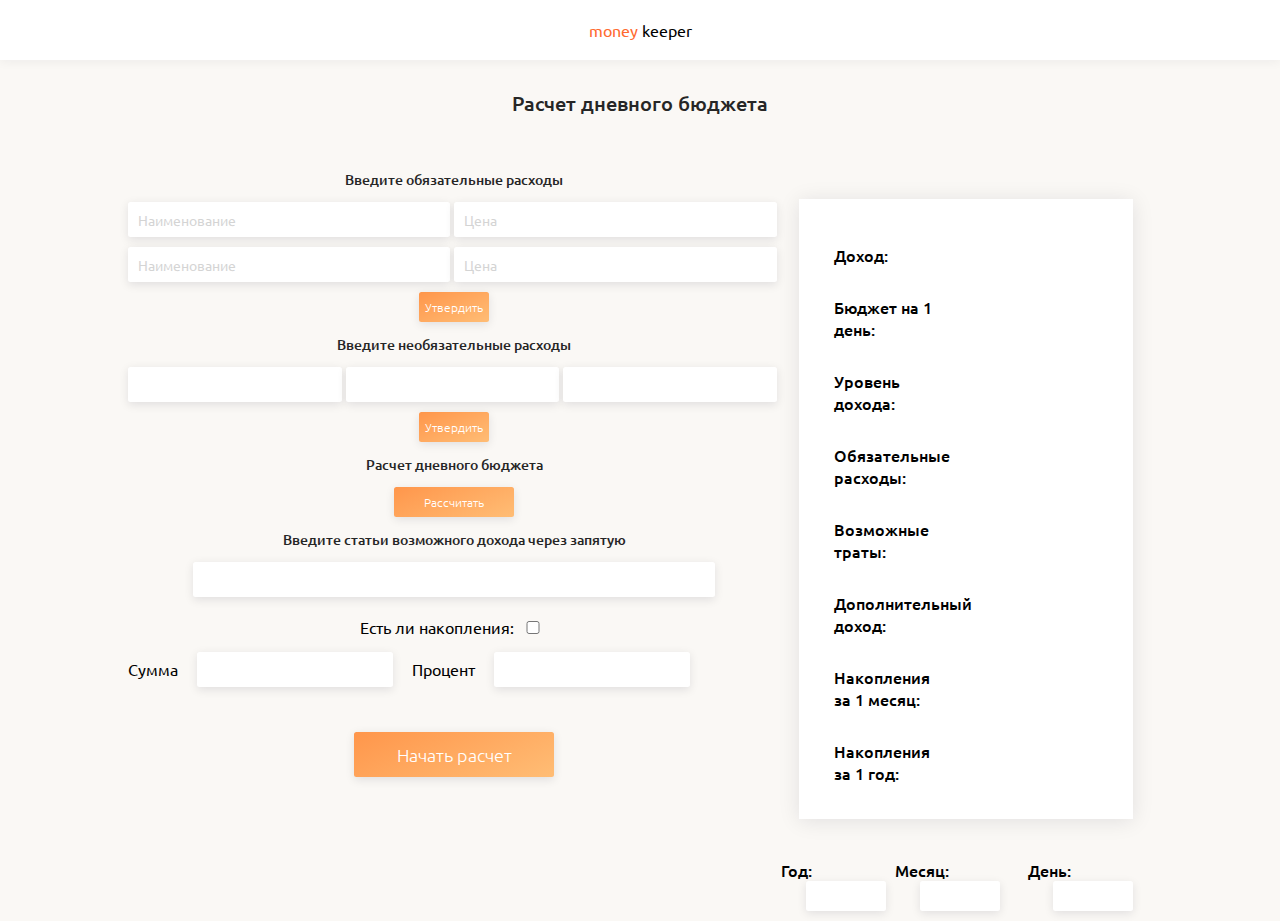
<file: Home work 5.1/index.html>
<!DOCTYPE html>
<html lang="en">
<head>
    <meta charset="UTF-8">
    <meta name="viewport" content="width=device-width, initial-scale=1.0">
    <meta http-equiv="X-UA-Compatible" content="ie=edge">
    <title>Document</title>
    <link href="https://fonts.googleapis.com/css?family=Ubuntu:300,400,500,700&amp;subset=cyrillic" rel="stylesheet">
    <link rel="stylesheet" href="css/style.css">
</head>
<body>
<div class="app">
    <div class="logo">
        <span>money</span>
        keeper
    </div>
    <div class="title">
        Расчет дневного бюджета
    </div>
    <div class="main">
        <div class="data">
            <div class="choose-expenses">Введите обязательные расходы</div>
            <input class="expenses-item" type="text" id="expenses_1" placeholder="Наименование">
			<input class="expenses-item" type="text" id="expenses_2" placeholder="Цена">
			<input class="expenses-item" type="text" id="expenses_3" placeholder="Наименование">
			<input class="expenses-item" type="text" id="expenses_4" placeholder="Цена">
            <button class="expenses-item-btn">Утвердить</button>
            
            <div class="optionalexpenses">Введите необязательные расходы</div>
			<input class="optionalexpenses-item" type="text" id="optionalexpenses_1">
			<input class="optionalexpenses-item" type="text" id="optionalexpenses_2">
			<input class="optionalexpenses-item" type="text" id="optionalexpenses_3">
            <button class="optionalexpenses-btn">Утвердить</button>
            
            <div class="count-budget">Расчет дневного бюджета</div>
            <button class="count-budget-btn">Рассчитать</button>
            
            <div class="choose-income-label">Введите статьи возможного дохода через запятую</div>
            <input class="choose-income" type="text" id="income">
            
            <div class="checksavings">Есть ли накопления: 
                <input id="savings" type="checkbox" />
            </div>
            <label for="sum">Сумма</label>
			<input class="choose-sum" id="sum" type="text">
			<label for="percent">Процент</label>
            <input class="choose-percent" id="percent" type="text">
            
            <div class="open">
                <button class="start" id="start">Начать расчет</button>
            </div>
        </div>
        <div class="result">
            <div class="result-table">
                <div class="budget">Доход: </div>
                <div class="budget-value"></div>
    
                <div class="daybudget">Бюджет на 1 день: </div>
                <div class="daybudget-value"></div>
    
                <div class="level">Уровень дохода: </div>
                <div class="level-value"></div>
    
                <div class="expenses">Обязательные расходы: </div>
                <div class="expenses-value"></div>
    
                <div class="optionalexpenses">Возможные траты: </div>
                <div class="optionalexpenses-value"></div>
    
                <div class="income">Дополнительный доход: </div>
                <div class="income-value"></div>
    
                <div class="monthsavings">Накопления за 1 месяц:</div>
                <div class="monthsavings-value"></div>
    
                <div class="yearsavings">Накопления за 1 год:</div>
                <div class="yearsavings-value"></div>
            </div>
            <div class="time-data">
                <div class="year">
                    Год:
                    <input class="year-value" type="text" readonly>
                </div>
                <div class="month">
                    Месяц:
                    <input class="month-value" type="text" readonly>
                </div>
                <div class="day">
                    День:
                    <input class="day-value" type="text" readonly>
                </div>
            </div>
        </div>
    </div>
</div>
    <script src="js/js.js"></script>
</body>
</html>
</file>
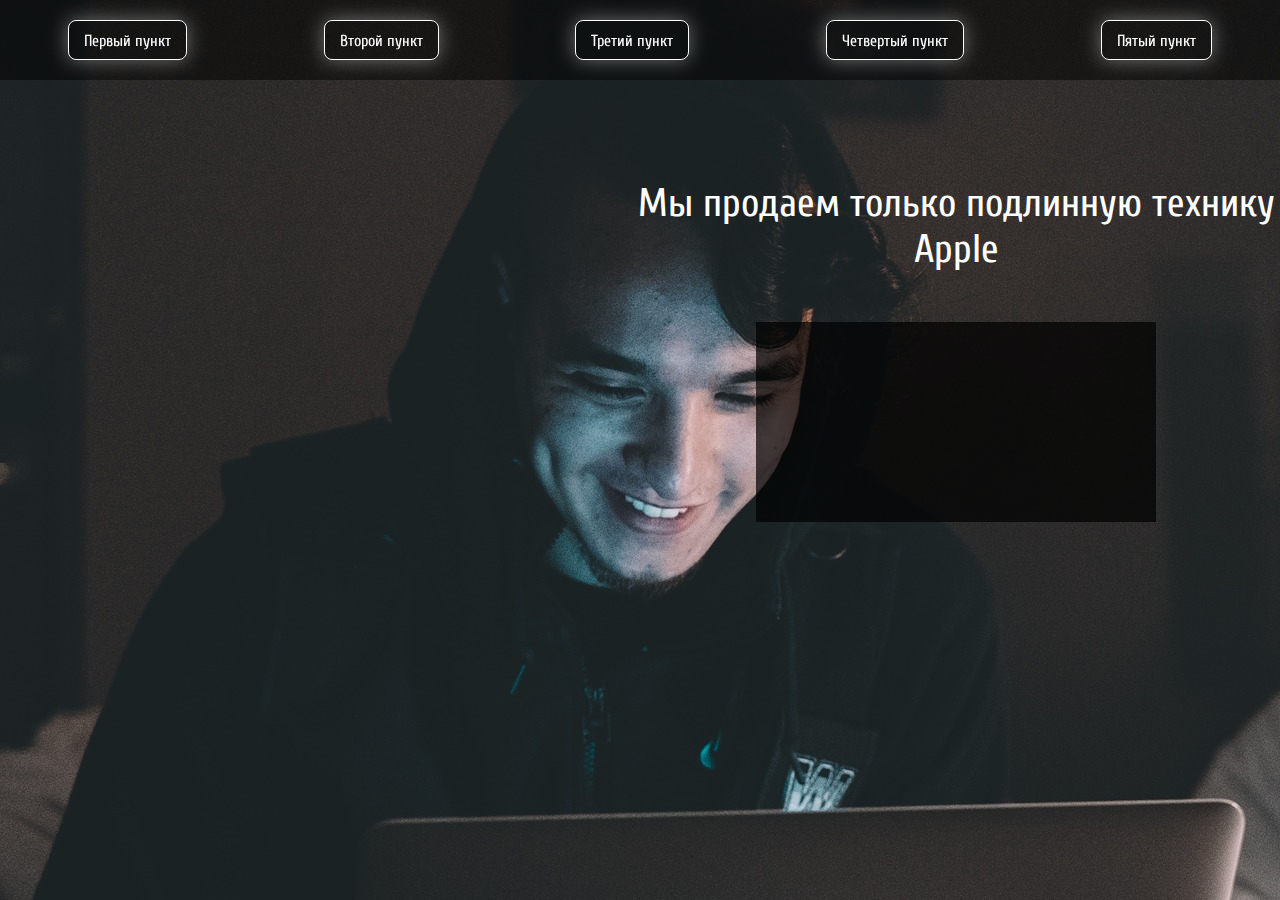
<file: Home work 5/index.html>
<!DOCTYPE html>
<html lang="ru">
  <head>
    <meta charset="utf-8">
    <meta http-equiv="X-UA-Compatible" content="IE=edge">
   	<title>Apple</title>
    <link href="https://fonts.googleapis.com/css?family=Cuprum:400,700&amp;subset=cyrillic" rel="stylesheet">
   	<link rel="stylesheet" href="css/style.css">
  </head>
  <body>
	 <header>
     <nav>
       <ul class="menu">
         <li class="menu-item">Первый пункт</li>
         <li class="menu-item">Третий пункт</li>
         <li class="menu-item">Второй пункт</li>
         <li class="menu-item">Четвертый пункт</li>
       </ul>
       
     </nav>
   </header>
    <div class="column"></div>
    <div class="column">
      <div class="title" id="title"> 
        Мы продаем только технику Apple
      </div>
      <div class="adv">
        Это назойливая реклама, которую нужно удалить
      </div>
      <div class="prompt" id="prompt">
      </div>
    </div>

	<script src="js/script.js"></script>

  </body>
</html>
</file>
<file: Home work 5.1/css/style.css>
*{box-sizing:border-box;margin:0;padding:0;font-family:Ubuntu;outline:0}a{text-decoration:none}a:visited{text-decoration:none}a:hover{text-decoration:none}a:focus{text-decoration:none}a:active{text-decoration:none}.app{background-color:#faf8f5;min-height:800px}.logo{width:100%;height:60px;line-height:60px;background-color:#fff;box-shadow:0 1.5px 10px 0 rgba(1,0,42,.05);text-align:center}.logo span{color:#ff6a30}.title{width:100%;margin-top:30px;font-weight:500;font-size:20px;color:#262626;text-align:center}.main{display:flex;margin:0 10%;padding-top:40px}.data .choose-expenses,.data .choose-income-label,.data .count-budget,.data .optionalexpenses{margin:13px 0;font-weight:500;font-size:14px;color:#262626;text-align:center}.data .choose-income,.data .choose-percent,.data .choose-sum,.data .expenses-item,.data .optionalexpenses-item{height:35px;width:calc((100%/2) - 4px);border-radius:2.5px;background-color:#fff;box-shadow:0 2.5px 10px 0 rgba(1,0,42,.1);border:none;padding-left:10px;margin-bottom:10px;font-size:14px;color:#a7a7a7}.data .choose-income::-webkit-input-placeholder,.data .choose-percent::-webkit-input-placeholder,.data .choose-sum::-webkit-input-placeholder,.data .expenses-item::-webkit-input-placeholder,.data .optionalexpenses-item::-webkit-input-placeholder{opacity:.3}.data .choose-income:-ms-input-placeholder,.data .choose-percent:-ms-input-placeholder,.data .choose-sum:-ms-input-placeholder,.data .expenses-item:-ms-input-placeholder,.data .optionalexpenses-item:-ms-input-placeholder{opacity:.3}.data .choose-income::-ms-input-placeholder,.data .choose-percent::-ms-input-placeholder,.data .choose-sum::-ms-input-placeholder,.data .expenses-item::-ms-input-placeholder,.data .optionalexpenses-item::-ms-input-placeholder{opacity:.3}.data .choose-income::placeholder,.data .choose-percent::placeholder,.data .choose-sum::placeholder,.data .expenses-item::placeholder,.data .optionalexpenses-item::placeholder{opacity:.3}.data .count-budget-btn,.data .expenses-item-btn,.data .optionalexpenses-btn{width:70px;height:30px;display:block;margin:0 auto;border:none;border-radius:2.5px;background-image:linear-gradient(336deg,#ffbd75,#ff964b),linear-gradient(#fff,#fff);box-shadow:0 2.5px 10px 0 rgba(1,0,42,.1);color:#fff;font-weight:100;font-size:12px;cursor:pointer}.data .optionalexpenses-item{width:calc((100%/3) - 4px)}.data .count-budget-btn{width:120px}.data .choose-income{display:block;width:80%;margin:0 auto}.data .checksavings{margin:0 auto;margin-top:20px;text-align:center}.data .checksavings input{width:30px}.data .choose-percent,.data .choose-sum{width:30%;margin:15px}.data .start{width:70px;height:30px;display:block;margin:0 auto;border:none;border-radius:2.5px;background-image:linear-gradient(336deg,#ffbd75,#ff964b),linear-gradient(#fff,#fff);box-shadow:0 2.5px 10px 0 rgba(1,0,42,.1);color:#fff;font-weight:100;font-size:12px;cursor:pointer;width:200px;height:45px;margin-top:30px;font-size:18px;font-weight:100}.result{width:50%}.result-table{display:flex;flex-wrap:wrap;justify-content:space-between;width:90%;min-height:400px;margin:0 auto;margin-top:42px;padding:25px;background-color:#fff;box-shadow:0 1.5px 20px 0 rgba(1,0,42,.1)}.result-table .budget,.result-table .budget-value,.result-table .daybudget,.result-table .daybudget-value,.result-table .expenses,.result-table .expenses-value,.result-table .income,.result-table .income-value,.result-table .level,.result-table .level-value,.result-table .monthsavings,.result-table .monthsavings-value,.result-table .optionalexpenses,.result-table .optionalexpenses-value,.result-table .yearsavings,.result-table .yearsavings-value{width:48%;margin-top:10px;min-height:40px;padding:10px;font-weight:500}.result-table .budget-value,.result-table .daybudget-value,.result-table .expenses-value,.result-table .income-value,.result-table .level-value,.result-table .monthsavings-value,.result-table .optionalexpenses-value,.result-table .yearsavings-value{color:#61a654;word-break:break-word}.result .time-data{width:100%;margin:0 auto;display:flex;justify-content:space-around;margin-top:40px}.result .time-data .day,.result .time-data .month,.result .time-data .year{font-size:16px;font-weight:500}.result .time-data .day-value,.result .time-data .month-value,.result .time-data .year-value{height:35px;width:calc((100%/2) - 4px);border-radius:2.5px;background-color:#fff;box-shadow:0 2.5px 10px 0 rgba(1,0,42,.1);border:none;padding-left:10px;margin-bottom:10px;font-size:14px;color:#a7a7a7;width:80px;height:30px;margin-left:25px}
</file>
<file: Home work 5/css/style.css>
* {
    margin: 0;
    padding: 0;
    box-sizing: border-box;
}
body {
    height: 670px;
    background: url(../img/apple.jpg) center no-repeat;
    -webkit-background-size: cover;
    background-size: cover;
    padding-top: 180px;
    font-family: "Cuprum"
}
header {
    position: fixed;
    top:0;
    width: 100%;
    height: 80px;
    background-color: rgba(0,0,0, .5);
    padding-top: 20px;
}
.menu {
    list-style-type: none;
    display: flex;
    justify-content: space-around;
    align-items: flex-end;
}
.menu-item {
    color: #fff;
    height: 40px;
    line-height: 40px;
    padding-right: 15px;
    padding-left: 15px;
    border: 1px solid #fff;
    border-radius: 8px;
    cursor: pointer;
    box-shadow: 0px 0px 20px  rgba(256,256,256,.4);
}
.column {
    display: inline-block;
    vertical-align: top;
    width: 50%;
    margin-left: -4px;
    min-height: 500px; 
}
.title {
    margin: 0 auto;
    text-align: center;
    font-size: 40px;
    color: #fff;
}
.adv {
    margin: 0 auto;
    height: 100px;
    margin-top: 50px;
    padding-top: 30px;
    width: 300px;
    background-color: #fff;
    text-align: center;
    border: 1px solid black;
}
.prompt {
    margin: 0 auto;
    height: 200px;
    margin-top: 50px;
    padding: 20px;
    width: 400px;
    background-color: rgba(0,0,0, .7);
    text-align: center;
    color: #fff;
}
</file>
